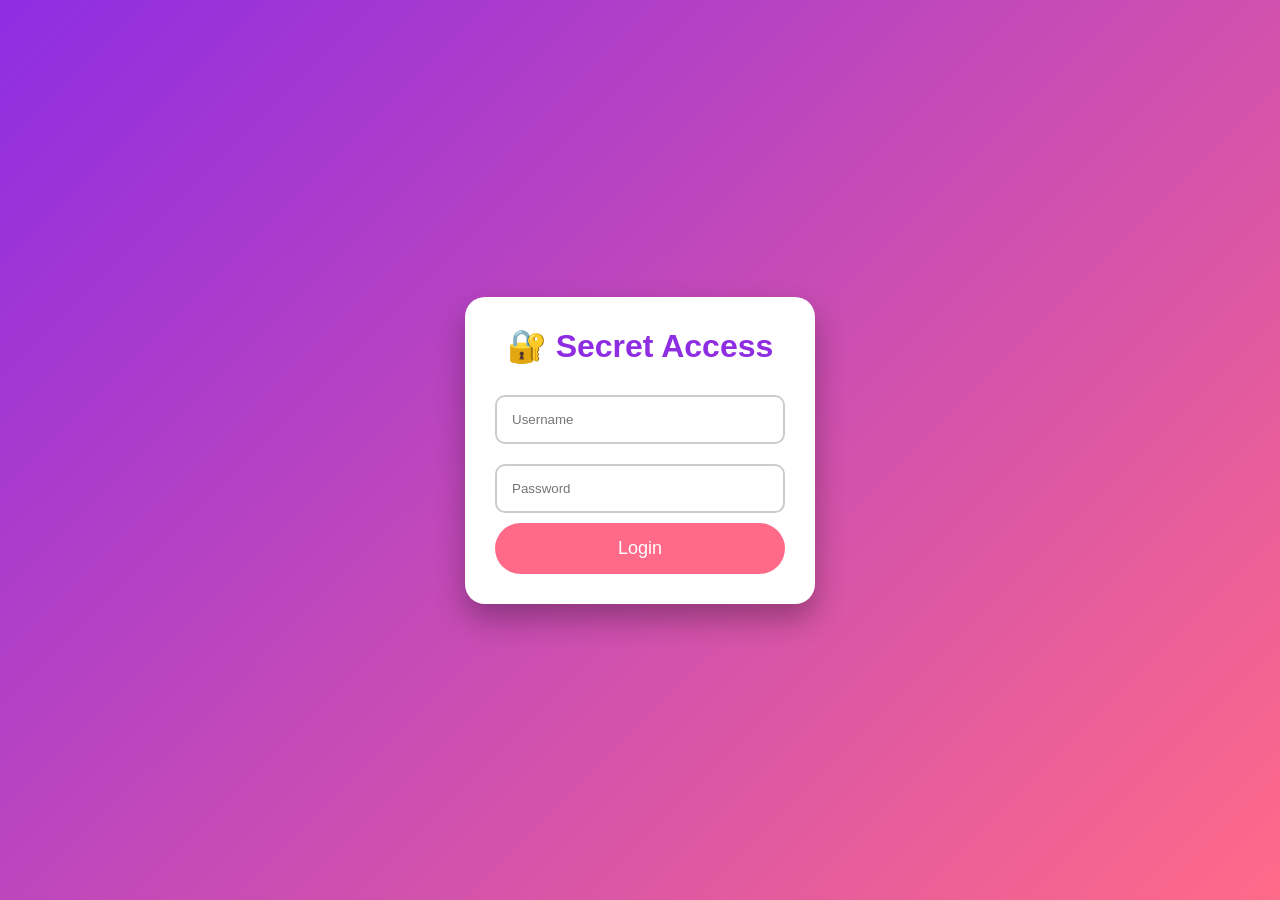
<file: index.html>
<!DOCTYPE html>
<html lang="en">
<head>
    <meta charset="UTF-8">
    <meta name="viewport" content="width=device-width, initial-scale=1.0">
    <title>Secret Login</title>
    <link rel="stylesheet" href="style.css">
</head>

<body>

    <div class="login">

        <h1>🔐 Secret Access</h1>

        <input
            type="text"
            id="user"
            placeholder="Username">

        <input
            type="password"
            id="pass"
            placeholder="Password">

        <button onclick="login()">
            Login
        </button>

    </div>

    <script src="script.js"></script>

</body>
</html>
</file>
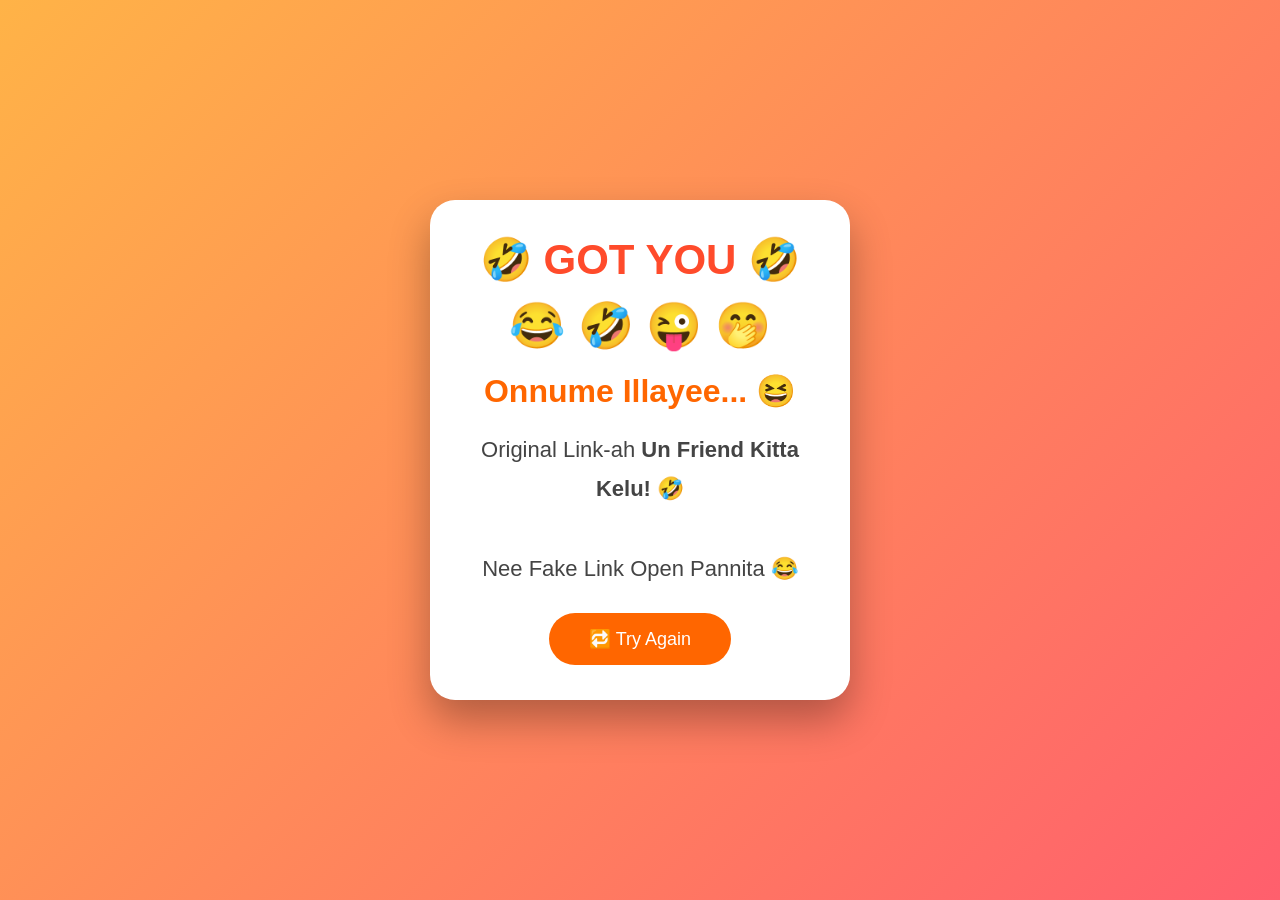
<file: prank.html>
<!DOCTYPE html>
<html lang="en">

<head>

<meta charset="UTF-8">

<meta name="viewport" content="width=device-width, initial-scale=1.0">

<title>😂 Surprise 😂</title>

<link rel="stylesheet" href="prank.css">

</head>

<body>

<div class="container">

<h1>🤣 GOT YOU 🤣</h1>

<div class="emoji">

😂 🤣 😜 🤭

</div>

<h2>Onnume Illayee... 😆</h2>

<p>

Original Link-ah

<b>Un Friend Kitta Kelu! 🤣</b>

<br><br>

Nee Fake Link Open Pannita 😂

</p>

<button onclick="again()">

🔁 Try Again

</button>

</div>

<script>

function again(){

window.location.href="index.html";

}

</script>

</body>

</html>
</file>
<file: style.css>
*{
margin:0;
padding:0;
box-sizing:border-box;
font-family:Arial;
}

body{
height:100vh;
display:flex;
justify-content:center;
align-items:center;
background:linear-gradient(135deg,#8E2DE2,#FF6A88);
}

.login{
width:90%;
max-width:350px;
padding:30px;
background:white;
border-radius:20px;
text-align:center;
box-shadow:0 15px 30px rgba(0,0,0,.3);
}

h1{
color:#8E2DE2;
margin-bottom:20px;
}

input{
width:100%;
padding:15px;
margin:10px 0;
border-radius:10px;
border:2px solid #ccc;
}

button{
width:100%;
padding:15px;
background:#FF6A88;
border:none;
border-radius:40px;
color:white;
font-size:18px;
cursor:pointer;
}

button:hover{
background:#ff3b6a;
}
</file>
<file: prank.css>
*{

margin:0;

padding:0;

box-sizing:border-box;

font-family:Arial,sans-serif;

}

body{

height:100vh;

display:flex;

justify-content:center;

align-items:center;

background:linear-gradient(135deg,#FFB347,#FF5F6D);

overflow:hidden;

}

.container{

width:90%;

max-width:420px;

background:white;

padding:35px;

border-radius:25px;

text-align:center;

box-shadow:0 20px 40px rgba(0,0,0,.3);

animation:popup .8s;

}

@keyframes popup{

from{

transform:scale(.6);

opacity:0;

}

to{

transform:scale(1);

opacity:1;

}

}

h1{

font-size:42px;

margin-bottom:15px;

color:#ff4b2b;

}

.emoji{

font-size:45px;

animation:bounce 1s infinite;

margin-bottom:20px;

}

@keyframes bounce{

50%{

transform:translateY(-12px);

}

}

h2{

font-size:32px;

color:#ff6600;

margin-bottom:20px;

}

p{

font-size:22px;

line-height:1.8;

color:#444;

margin-bottom:25px;

}

button{

padding:15px 40px;

font-size:18px;

border:none;

border-radius:50px;

background:#ff6600;

color:white;

cursor:pointer;

transition:.3s;

}

button:hover{

transform:scale(1.05);

background:#ff4500;

}
</file>
